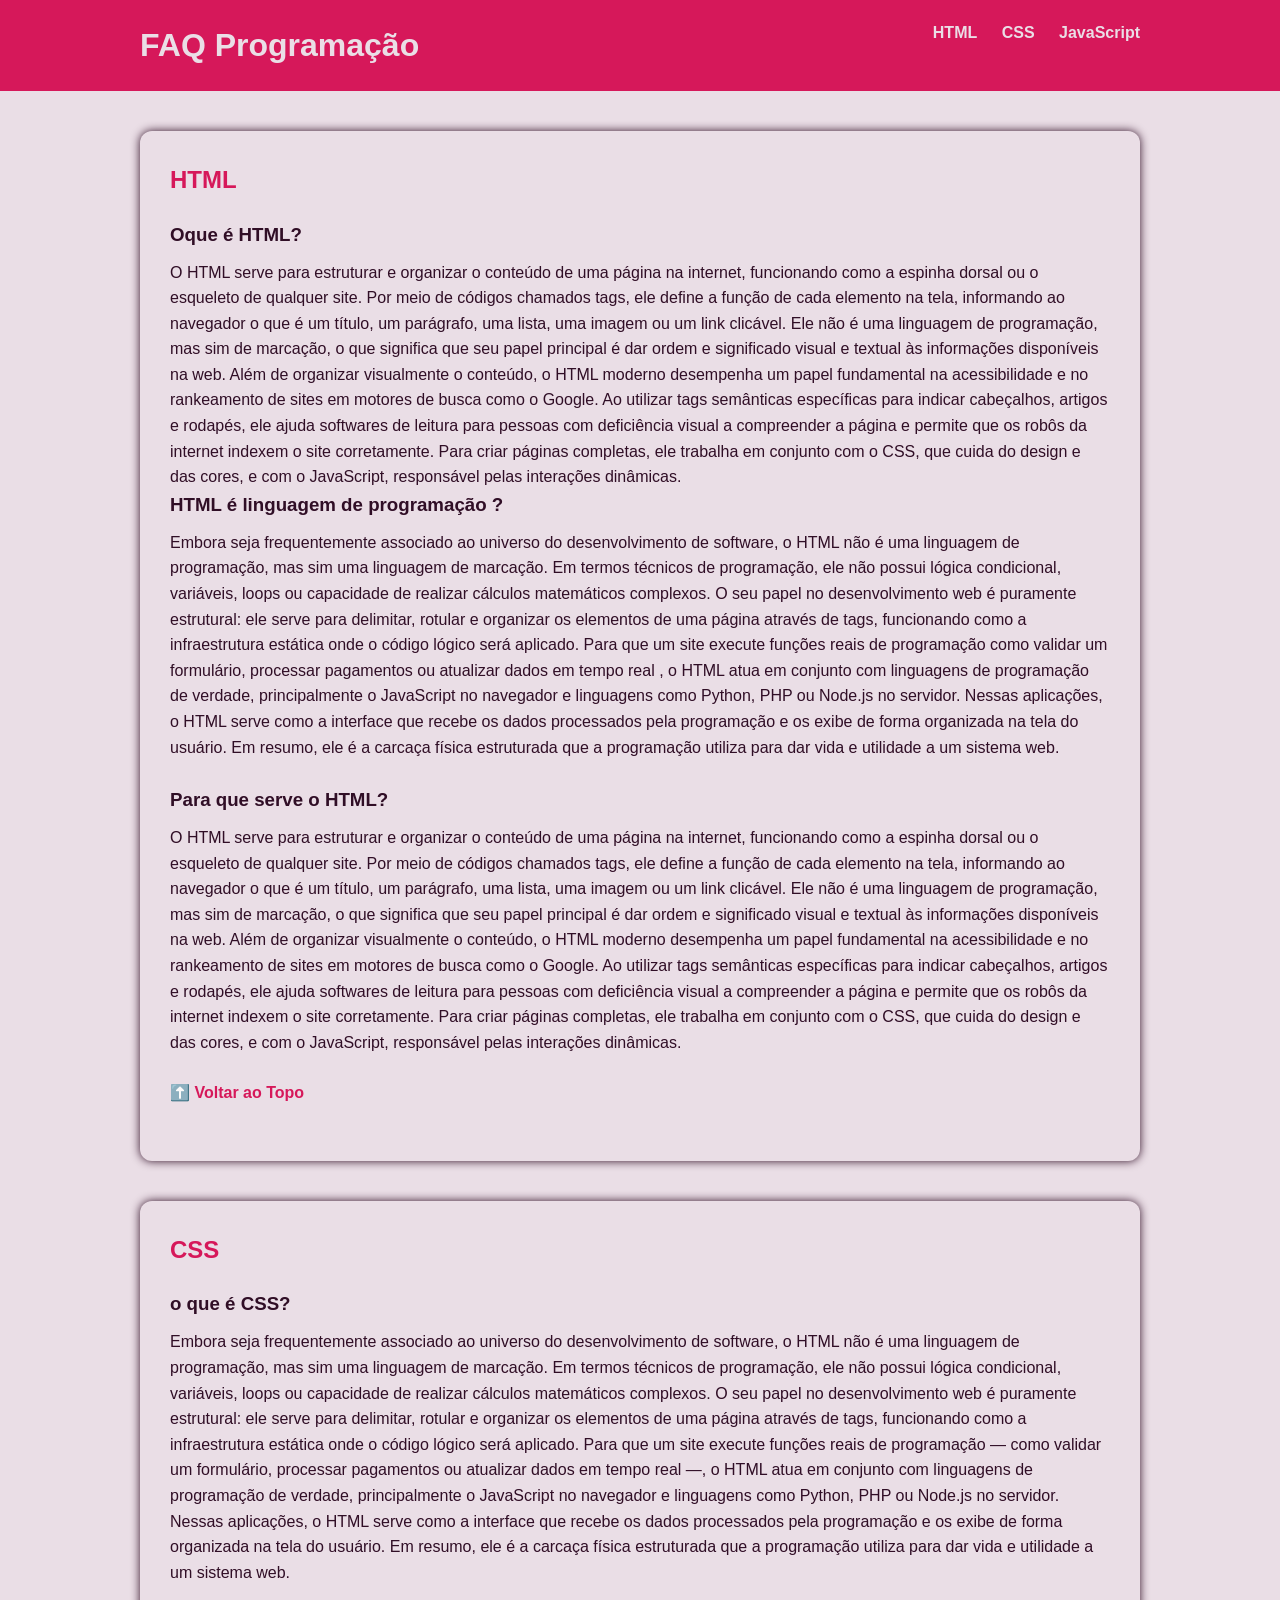
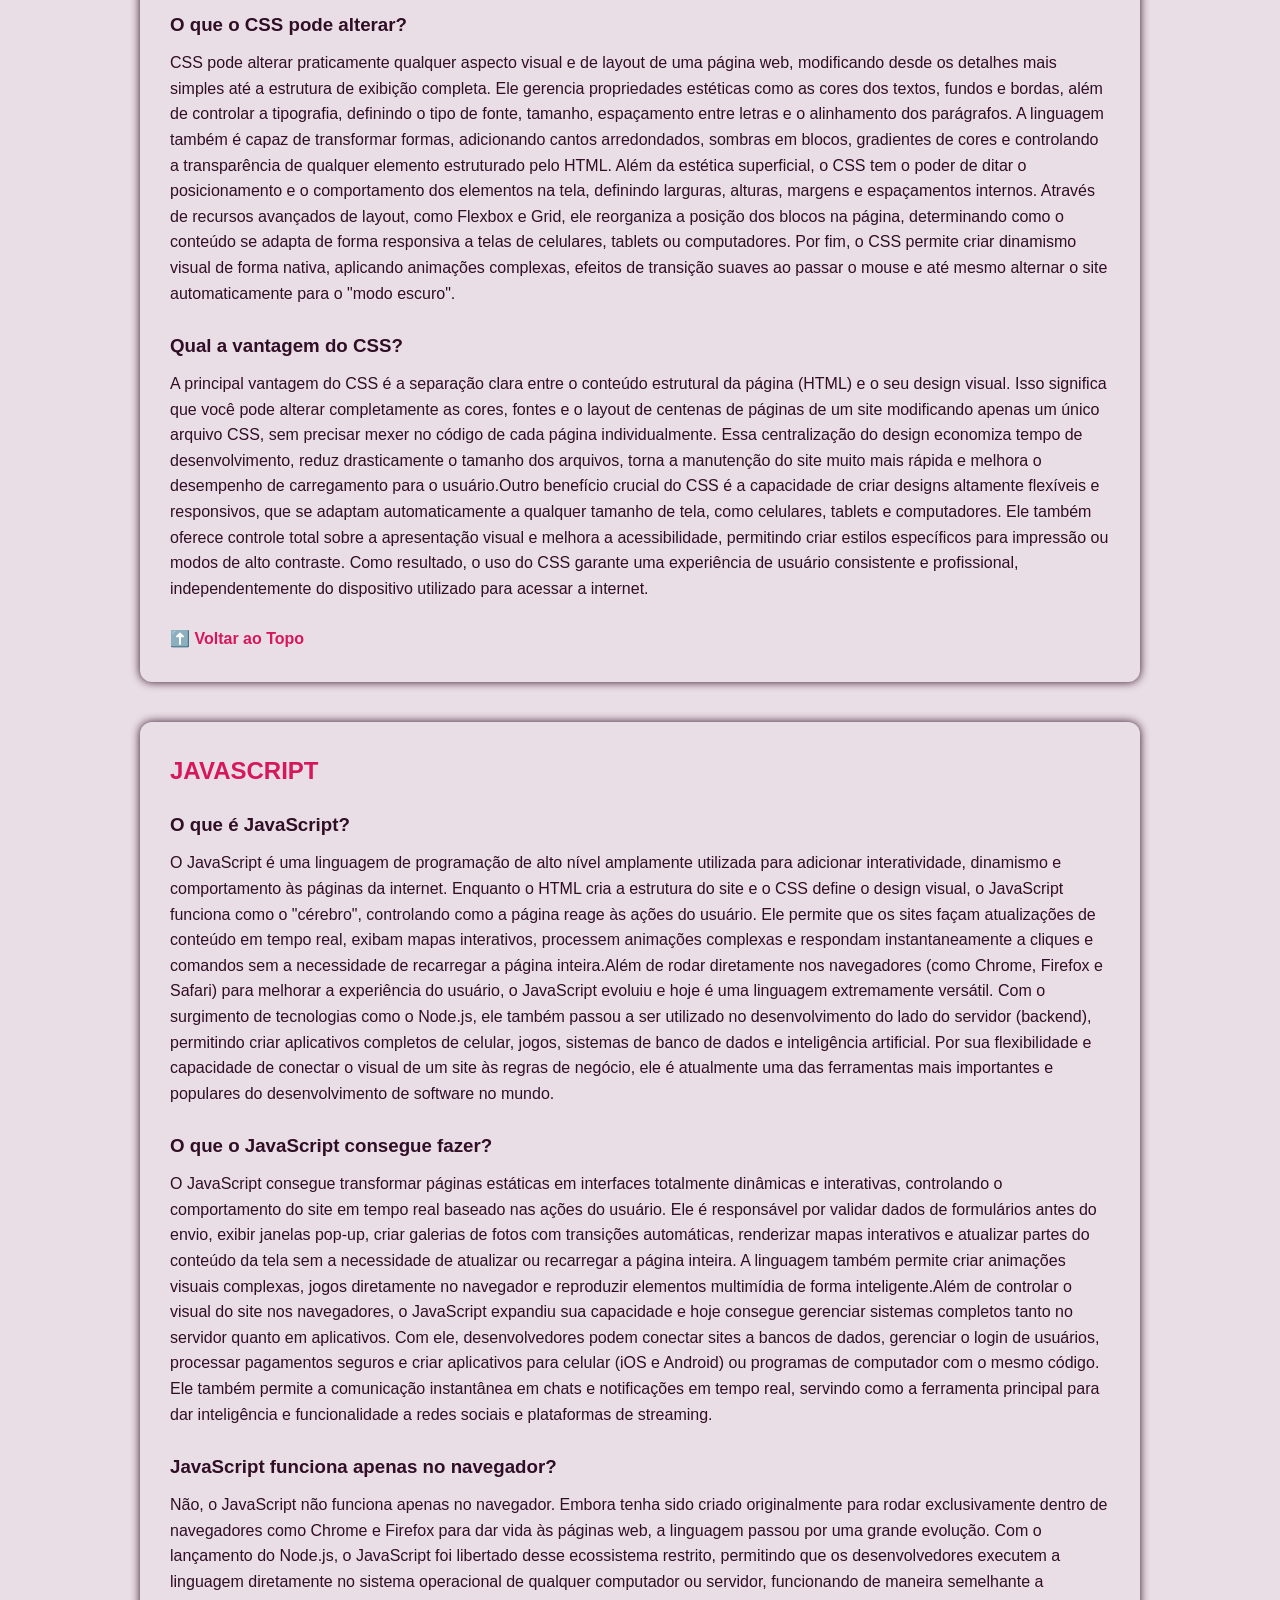
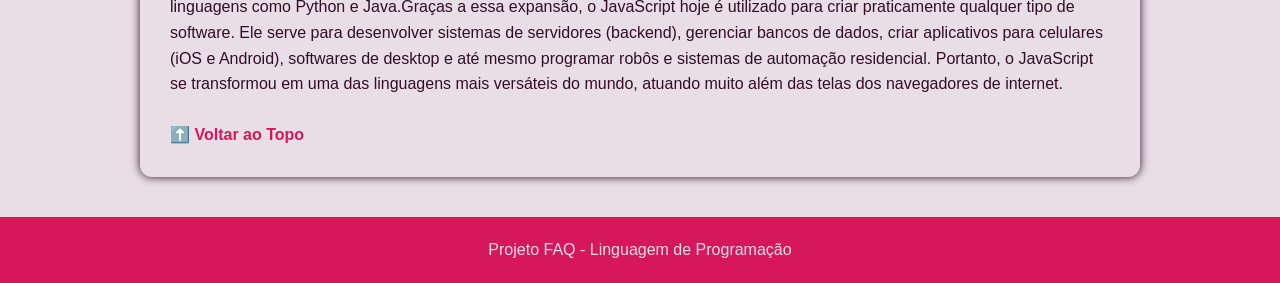
<file: FAQ/index.html>
<!DOCTYPE html>
<html lang="en">
<head>
    <meta charset="UTF-8">
    <meta name="viewport" content="width=device-width, initial-scale=1.0">
    <link rel="stylesheet" href="estilo.css">
    <title>FAQ - Linguagens de Programação</title>
</head>
<body>
    <a id="topo"></a>
    <header>
        <div class="container-menu">
            <h1>FAQ Programação</h1>
            <nav>
                <a href="#html">HTML</a>
                <a href="#css">CSS</a>
                <a href="#javascript">JavaScript</a>
            </nav>
        </div>
    </header>
    <main>
        <section id="html" class="card">
            <h2> HTML </h2>
            <div class="faq">
                <h3> Oque é HTML? </h3>
                <p>O HTML serve para estruturar e organizar o conteúdo de uma página na internet, funcionando como a espinha dorsal ou o esqueleto de qualquer site. Por meio de códigos chamados tags, ele define a função de cada elemento na tela, informando ao navegador o que é um título, um parágrafo, uma lista, uma imagem ou um link clicável. Ele não é uma linguagem de programação, mas sim de marcação, o que significa que seu papel principal é dar ordem e significado visual e textual às informações disponíveis na web.
Além de organizar visualmente o conteúdo, o HTML moderno desempenha um papel fundamental na acessibilidade e no rankeamento de sites em motores de busca como o Google. Ao utilizar tags semânticas específicas para indicar cabeçalhos, artigos e rodapés, ele ajuda softwares de leitura para pessoas com deficiência visual a compreender a página e permite que os robôs da internet indexem o site corretamente. Para criar páginas completas, ele trabalha em conjunto com o CSS, que cuida do design e das cores, e com o JavaScript, responsável pelas interações dinâmicas.

</p>
            </div">
            <DIV class="faq">
                <H3>HTML é linguagem de programação ?</H3>
                <P>Embora seja frequentemente associado ao universo do desenvolvimento de software, o HTML não é uma linguagem de programação, mas sim uma linguagem de marcação. Em termos técnicos de programação, ele não possui lógica condicional, variáveis, loops ou capacidade de realizar cálculos matemáticos complexos. O seu papel no desenvolvimento web é puramente estrutural: ele serve para delimitar, rotular e organizar os elementos de uma página através de tags, funcionando como a infraestrutura estática onde o código lógico será aplicado.
Para que um site execute funções reais de programação como validar um formulário, processar pagamentos ou atualizar dados em tempo real , o HTML atua em conjunto com linguagens de programação de verdade, principalmente o JavaScript no navegador e linguagens como Python, PHP ou Node.js no servidor. Nessas aplicações, o HTML serve como a interface que recebe os dados processados pela programação e os exibe de forma organizada na tela do usuário. Em resumo, ele é a carcaça física estruturada que a programação utiliza para dar vida e utilidade a um sistema web.

</P>
            </DIV >
            <div class="faq">
                <h3>Para que serve o HTML?</h3>
                <p>O HTML serve para estruturar e organizar o conteúdo de uma página na internet, funcionando como a espinha dorsal ou o esqueleto de qualquer site. Por meio de códigos chamados tags, ele define a função de cada elemento na tela, informando ao navegador o que é um título, um parágrafo, uma lista, uma imagem ou um link clicável. Ele não é uma linguagem de programação, mas sim de marcação, o que significa que seu papel principal é dar ordem e significado visual e textual às informações disponíveis na web.
Além de organizar visualmente o conteúdo, o HTML moderno desempenha um papel fundamental na acessibilidade e no rankeamento de sites em motores de busca como o Google. Ao utilizar tags semânticas específicas para indicar cabeçalhos, artigos e rodapés, ele ajuda softwares de leitura para pessoas com deficiência visual a compreender a página e permite que os robôs da internet indexem o site corretamente. Para criar páginas completas, ele trabalha em conjunto com o CSS, que cuida do design e das cores, e com o JavaScript, responsável pelas interações dinâmicas.
</p>
            </div>
            <a href="#topo" class="voltar">⬆️ Voltar ao Topo </a>
        </section>
        <section id="css" class="card">
            <h2> CSS </h2>
            <div class="faq">
                <h3>o que é CSS?</h3>
                <p>Embora seja frequentemente associado ao universo do desenvolvimento de software, o HTML não é uma linguagem de programação, mas sim uma linguagem de marcação. Em termos técnicos de programação, ele não possui lógica condicional, variáveis, loops ou capacidade de realizar cálculos matemáticos complexos. O seu papel no desenvolvimento web é puramente estrutural: ele serve para delimitar, rotular e organizar os elementos de uma página através de tags, funcionando como a infraestrutura estática onde o código lógico será aplicado.
Para que um site execute funções reais de programação — como validar um formulário, processar pagamentos ou atualizar dados em tempo real —, o HTML atua em conjunto com linguagens de programação de verdade, principalmente o JavaScript no navegador e linguagens como Python, PHP ou Node.js no servidor. Nessas aplicações, o HTML serve como a interface que recebe os dados processados pela programação e os exibe de forma organizada na tela do usuário. Em resumo, ele é a carcaça física estruturada que a programação utiliza para dar vida e utilidade a um sistema web.


</p>
            </div>
            <div class="faq">
                <h3> O que o CSS pode alterar? </h3>
                <p >CSS pode alterar praticamente qualquer aspecto visual e de layout de uma página web, modificando desde os detalhes mais simples até a estrutura de exibição completa. Ele gerencia propriedades estéticas como as cores dos textos, fundos e bordas, além de controlar a tipografia, definindo o tipo de fonte, tamanho, espaçamento entre letras e o alinhamento dos parágrafos. A linguagem também é capaz de transformar formas, adicionando cantos arredondados, sombras em blocos, gradientes de cores e controlando a transparência de qualquer elemento estruturado pelo HTML.
Além da estética superficial, o CSS tem o poder de ditar o posicionamento e o comportamento dos elementos na tela, definindo larguras, alturas, margens e espaçamentos internos. Através de recursos avançados de layout, como Flexbox e Grid, ele reorganiza a posição dos blocos na página, determinando como o conteúdo se adapta de forma responsiva a telas de celulares, tablets ou computadores. Por fim, o CSS permite criar dinamismo visual de forma nativa, aplicando animações complexas, efeitos de transição suaves ao passar o mouse e até mesmo alternar o site automaticamente para o "modo escuro".</p>

</p>
            </div>
            <div class="faq">
                <h3> Qual a vantagem do CSS? </h3>
                <p>A principal vantagem do CSS é a separação clara entre o conteúdo estrutural da página (HTML) e o seu design visual. Isso significa que você pode alterar completamente as cores, fontes e o layout de centenas de páginas de um site modificando apenas um único arquivo CSS, sem precisar mexer no código de cada página individualmente. Essa centralização do design economiza tempo de desenvolvimento, reduz drasticamente o tamanho dos arquivos, torna a manutenção do site muito mais rápida e melhora o desempenho de carregamento para o usuário.Outro benefício crucial do CSS é a capacidade de criar designs altamente flexíveis e responsivos, que se adaptam automaticamente a qualquer tamanho de tela, como celulares, tablets e computadores. Ele também oferece controle total sobre a apresentação visual e melhora a acessibilidade, permitindo criar estilos específicos para impressão ou modos de alto contraste. Como resultado, o uso do CSS garante uma experiência de usuário consistente e profissional, independentemente do dispositivo utilizado para acessar a internet.</p>
            </div>
            <a href="#topo" class="voltar">⬆️ Voltar ao Topo </a>
            </section>
            <section id="javascript" class="card">
            <H2>JAVASCRIPT</H2>
            <div class="faq">
            <h3> O que é JavaScript? </h3>
            <p>O JavaScript é uma linguagem de programação de alto nível amplamente utilizada para adicionar interatividade, dinamismo e comportamento às páginas da internet. Enquanto o HTML cria a estrutura do site e o CSS define o design visual, o JavaScript funciona como o "cérebro", controlando como a página reage às ações do usuário. Ele permite que os sites façam atualizações de conteúdo em tempo real, exibam mapas interativos, processem animações complexas e respondam instantaneamente a cliques e comandos sem a necessidade de recarregar a página inteira.Além de rodar diretamente nos navegadores (como Chrome, Firefox e Safari) para melhorar a experiência do usuário, o JavaScript evoluiu e hoje é uma linguagem extremamente versátil. Com o surgimento de tecnologias como o Node.js, ele também passou a ser utilizado no desenvolvimento do lado do servidor (backend), permitindo criar aplicativos completos de celular, jogos, sistemas de banco de dados e inteligência artificial. Por sua flexibilidade e capacidade de conectar o visual de um site às regras de negócio, ele é atualmente uma das ferramentas mais importantes e populares do desenvolvimento de software no mundo.</p>
        </div>
        <div class="faq">
            <h3> O que o JavaScript consegue fazer? </h3>
            <p>O JavaScript consegue transformar páginas estáticas em interfaces totalmente dinâmicas e interativas, controlando o comportamento do site em tempo real baseado nas ações do usuário. Ele é responsável por validar dados de formulários antes do envio, exibir janelas pop-up, criar galerias de fotos com transições automáticas, renderizar mapas interativos e atualizar partes do conteúdo da tela sem a necessidade de atualizar ou recarregar a página inteira. A linguagem também permite criar animações visuais complexas, jogos diretamente no navegador e reproduzir elementos multimídia de forma inteligente.Além de controlar o visual do site nos navegadores, o JavaScript expandiu sua capacidade e hoje consegue gerenciar sistemas completos tanto no servidor quanto em aplicativos. Com ele, desenvolvedores podem conectar sites a bancos de dados, gerenciar o login de usuários, processar pagamentos seguros e criar aplicativos para celular (iOS e Android) ou programas de computador com o mesmo código. Ele também permite a comunicação instantânea em chats e notificações em tempo real, servindo como a ferramenta principal para dar inteligência e funcionalidade a redes sociais e plataformas de streaming.</p>
        </div>
        <div class="faq">
            <h3> JavaScript funciona apenas no navegador? </h3>
            <p>Não, o JavaScript não funciona apenas no navegador. Embora tenha sido criado originalmente para rodar exclusivamente dentro de navegadores como Chrome e Firefox para dar vida às páginas web, a linguagem passou por uma grande evolução. Com o lançamento do Node.js, o JavaScript foi libertado desse ecossistema restrito, permitindo que os desenvolvedores executem a linguagem diretamente no sistema operacional de qualquer computador ou servidor, funcionando de maneira semelhante a linguagens como Python e Java.Graças a essa expansão, o JavaScript hoje é utilizado para criar praticamente qualquer tipo de software. Ele serve para desenvolver sistemas de servidores (backend), gerenciar bancos de dados, criar aplicativos para celulares (iOS e Android), softwares de desktop e até mesmo programar robôs e sistemas de automação residencial. Portanto, o JavaScript se transformou em uma das linguagens mais versáteis do mundo, atuando muito além das telas dos navegadores de internet.</p>
        </div>
        <a href="#topo" class="voltar"> ⬆️ Voltar ao Topo </a>
        </section>
    </main>
    <footer>
        <p>Projeto FAQ - Linguagem de Programação</p>
    </footer>
</body>
</html>
</file>
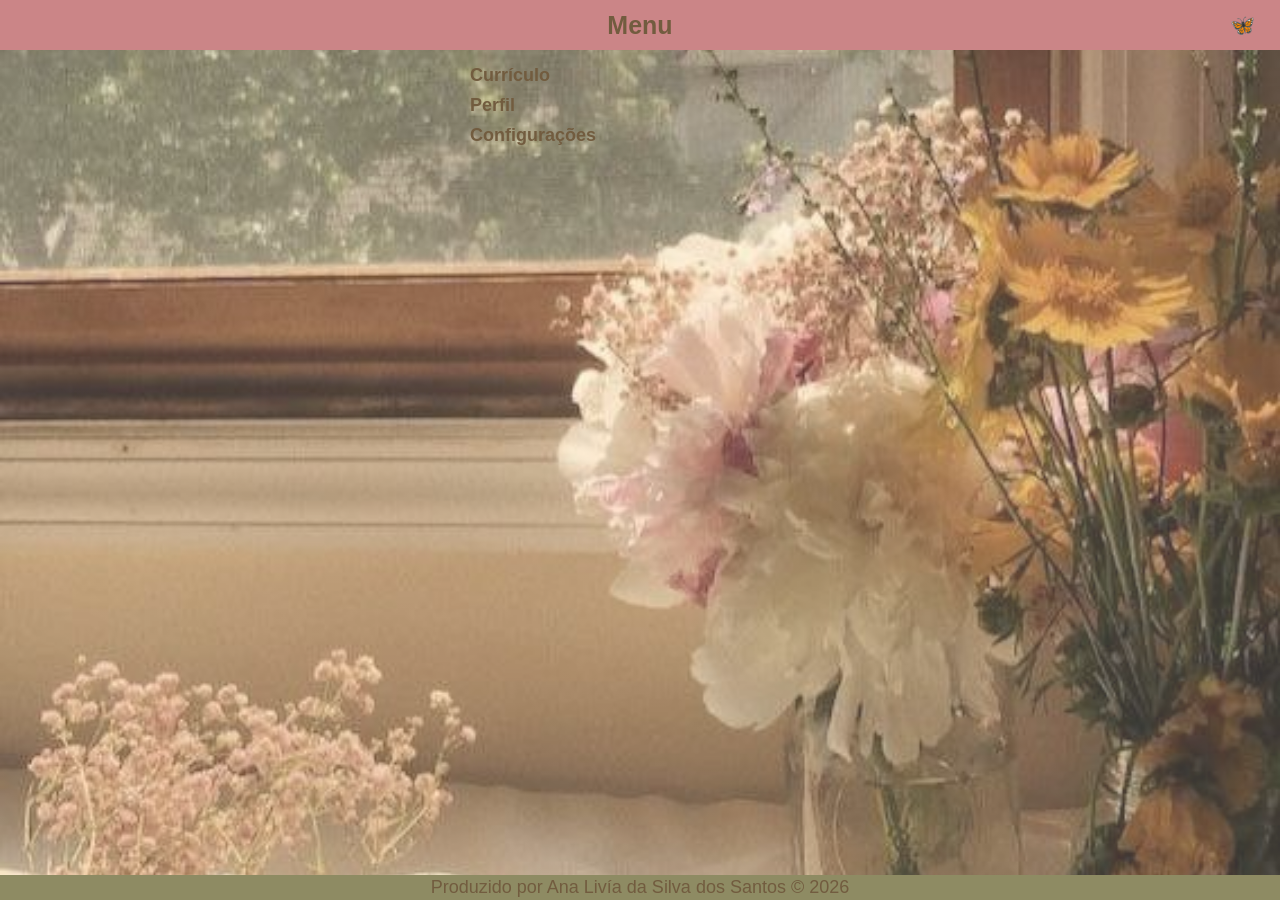
<file: PW I/Currículo/index.html>
<!DOCTYPE html>
<html lang="pt-br">
<head>
    <meta charset="UTF-8">
    <meta name="viewport" content="width=device-width, initial-scale=1.0">
    <meta name="author" content="Ana Livía da Silva dos Santos">
    <meta name="description" content="Menu do currículo da Ana Livía da Silva dos Santos">
    <meta name="keywords" content="currículo, curso ams,HTML 5, CSS 3">
    <link rel="stylesheet" href="CSS/Style.css">
<link rel="stylesheet" href="CSS/dark.css">
    <link rel="shortcut icon" href="Icons/IconeC..png">
    <title>Menu do Currículo</title>
</head>
<body>
<main>
    <header>
        <button id="tema">🦋</button>
        <h1> Menu</h1>
    
    </header>
    <section>
        <nav>
        <ul type="circle">
            <li><a href="Pages/curriculo.html">Currículo</a></li>
            <li><a href="Pages/perfil.html">Perfil</a></li>
            <li><a href="Pages/config.html">Configurações</a></li>
        </ul>

        </nav>
    </section>
    <footer>
        <p>Produzido por Ana Livía da Silva dos Santos &copy; 2026</p>
    </footer>
</main>  
<script src="./Js/script.js"></script>
</body>
</html>
</file>
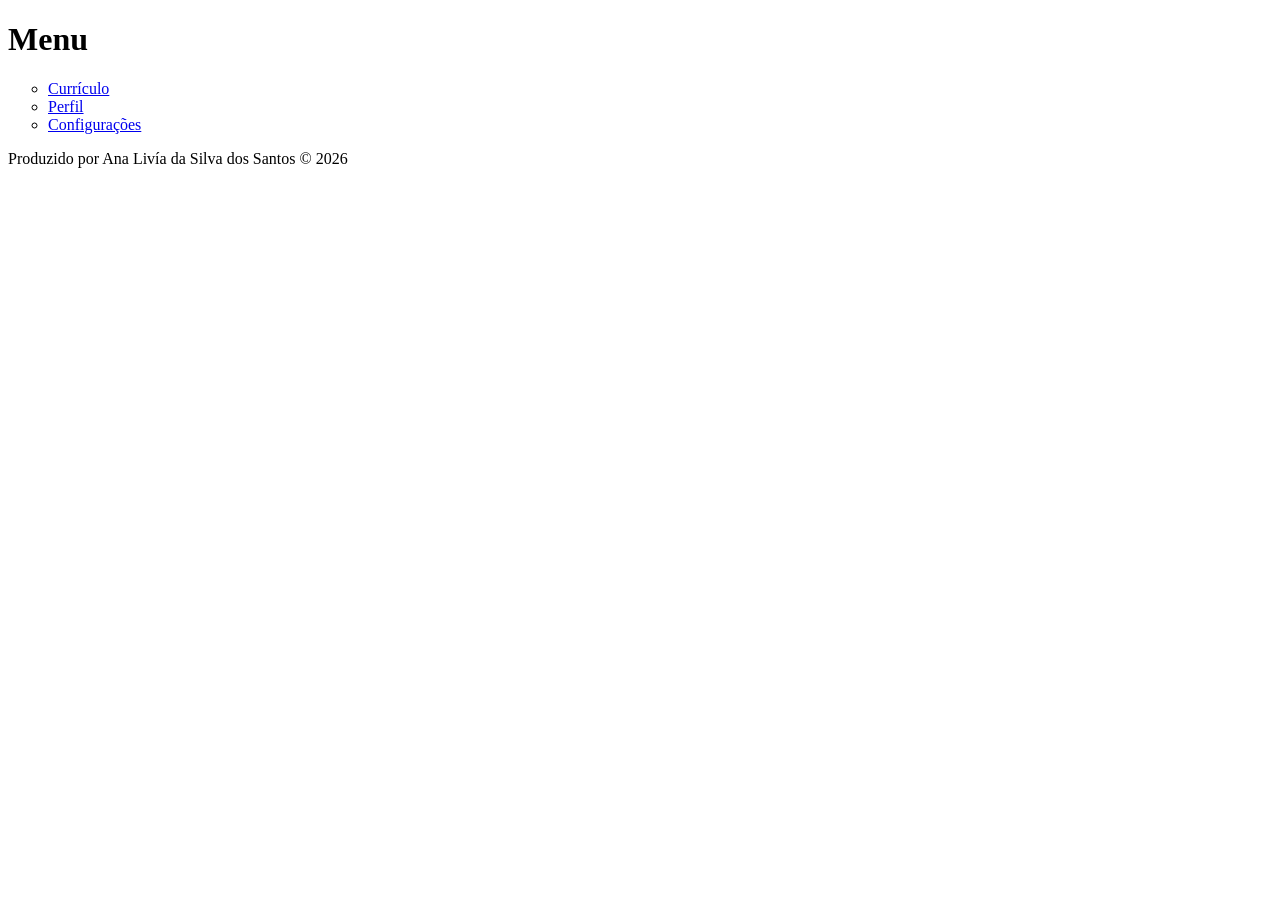
<file: PW I/Currículo/currículo/index.html>
<!DOCTYPE html>
<html lang="pt-br">
<head>
    <meta charset="UTF-8">
    <meta name="viewport" content="width=device-width, initial-scale=1.0">
    <meta name="author" content="Ana Livía da Silva dos Santos">
    <meta name="description" content="Menu do currículo da Ana Livía da Silva dos Santos">
    <meta name="keywords" content="currículo, curso ams,HTML 5, CSS 3">
    <title>Menu do Currículo</title>

</head>
<body>
<main>
    <header>
        <h1> Menu</h1>
    </header>
    <section>
        <nav>
        <ul type="circle">
            <li><a href="Pages/curriculo.html">Currículo</a></li>
            <li><a href="Pages/perfil.html">Perfil</a></li>
            <li><a href="Pages/config.html">Configurações</a></li>
        </ul>

        </nav>
    </section>
    <footer>
        <p>Produzido por Ana Livía da Silva dos Santos &copy; 2026</p>
    </footer>
</main>  
</body>
</html>
</file>
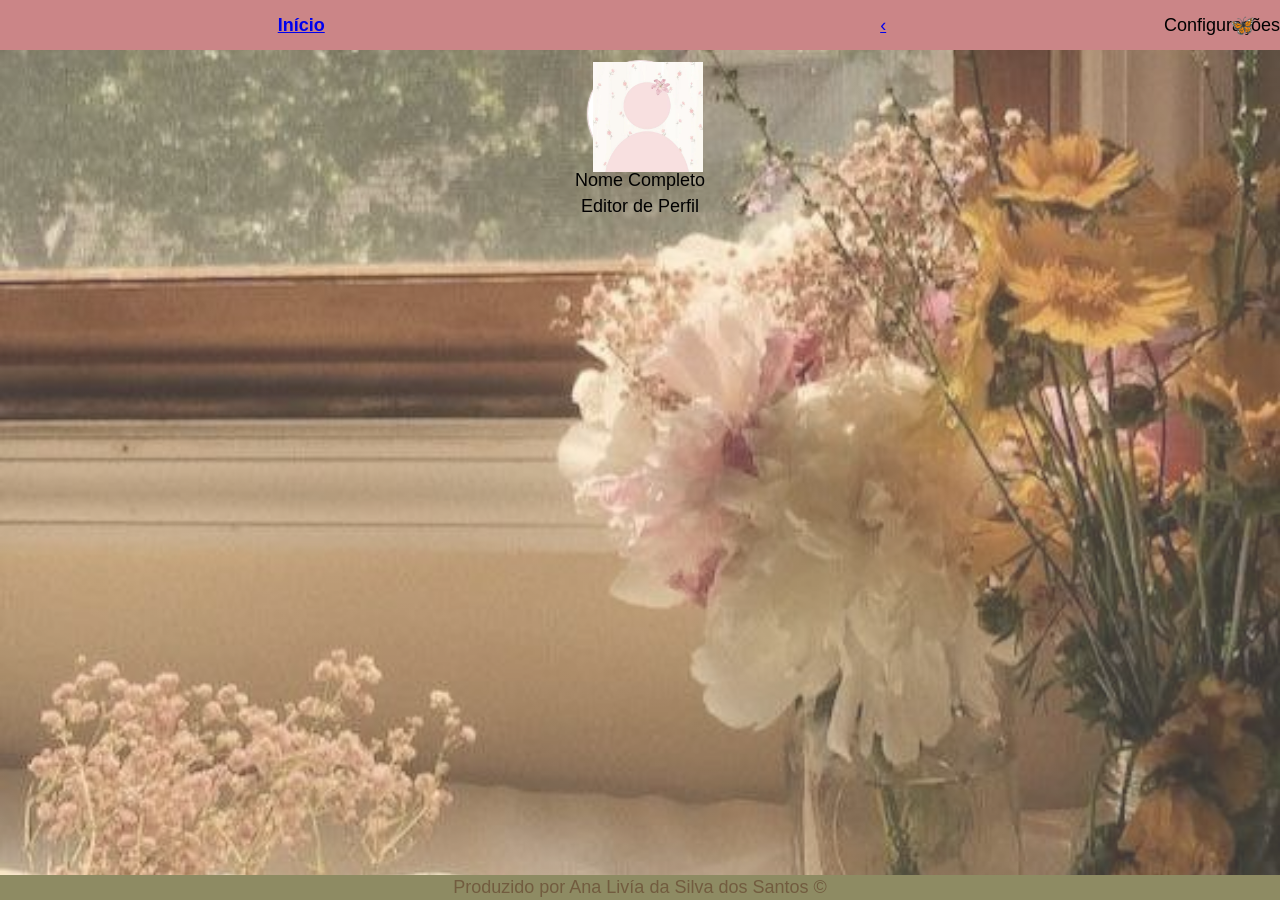
<file: PW I/Currículo/Pages/Config.html>
<!DOCTYPE html>
<html lang="pt-br">
<head>
    <meta charset="UTF-8">
    <meta name="viewport" content="width=device-width, initial-scale=1.0">
    <link rel="stylesheet" href="../CSS/Style.css">
    <link rel="stylesheet" href="../CSS/dark.css">
    <link rel="shortcut icon" href="../Icons/IconeC..png">
    <title>Configurações</title>

</head>
<body>
    <main>
        <header>
            <h1><a class="inicio" href="../index.html" title="Início">Início</a></h1>
            <button id="tema">🦋</button>
            <span>
                <a href="../index.html">&lsaquo;</a>
            </span> Configurações </h1>
        </header>
        <section>
            <figure>
                <img src="../imagens/WhatsApp Image 2026-03-03 at 12.50.36.jpeg" alt="Imagens de Perfil Geral" width="100px"> 
            </figure>
            <p>Nome Completo</p>
            <p>Editor de Perfil</p>
        </section>
        <footer>
            <p>Produzido por Ana Livía da Silva dos Santos &copy; </p>
        </footer>
    </main>
    <script src="../Js/script.js"></script>
</body>
</html>
</file>
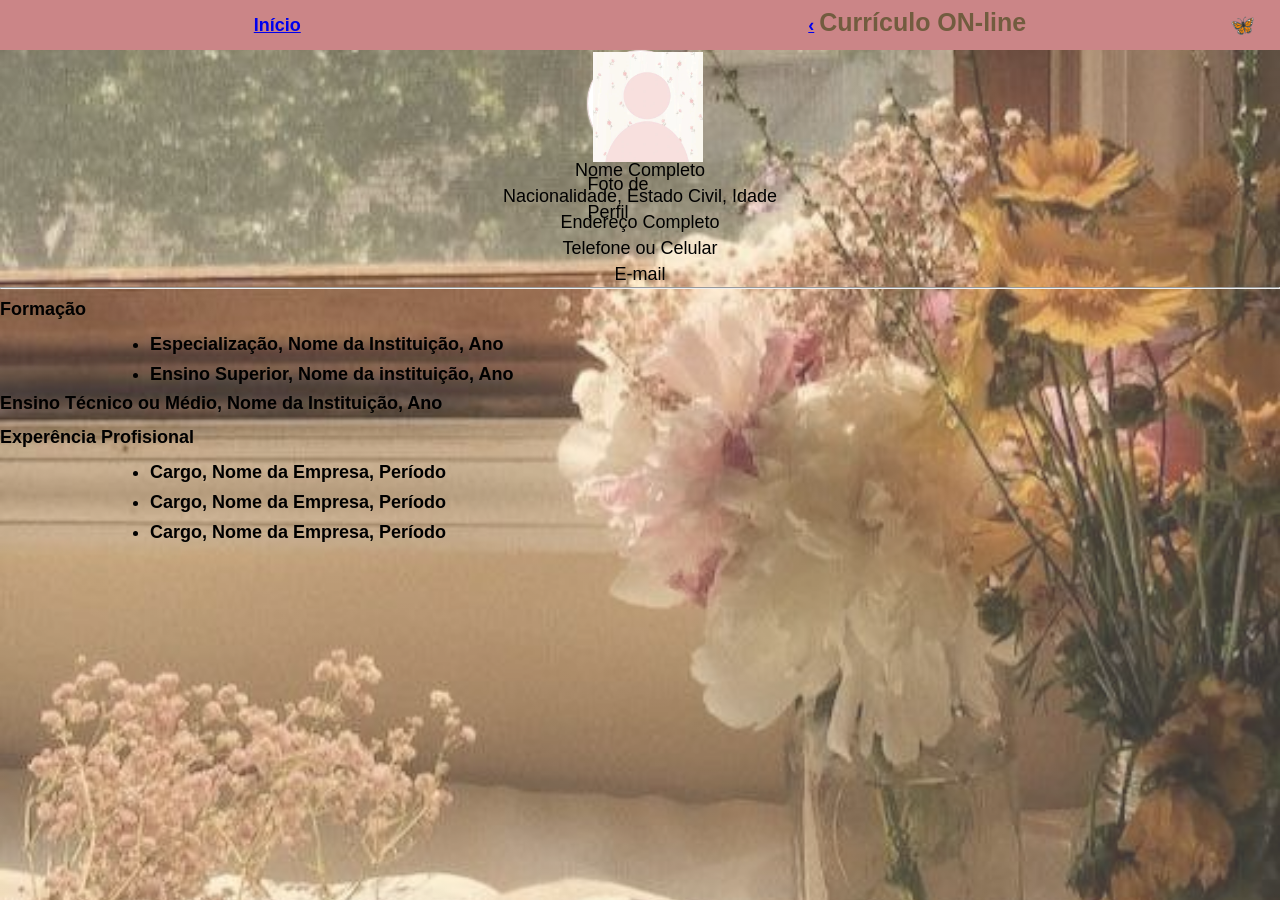
<file: PW I/Currículo/Pages/curriculo.html>
<!DOCTYPE html>
<html lang="pt-br">
<head>
    <meta charset="UTF-8">
    <meta name="viewport" content="width=device-width, initial-scale=1.0">
    <link rel="stylesheet" href="../CSS/Style.css">
    <link rel="stylesheet" href="../CSS/dark.css">
    <link rel="shortcut icon" href="../Icons/IconeC..png ">
    <title>Currículo ON-Line</title>
</head>
<body>
    <main>
        <header>
                        <h1><a class="inicio" href="../index.html" title="Início">Início</a></h1>
            <button id="tema">🦋</button>
            <h1><span><a href="../index.html">&lsaquo;</a> </span>Currículo ON-line</h1>
        </header>
        </section>
            <figure> 
                <img src="../imagens/WhatsApp Image 2026-03-03 at 13.06.49.jpeg" width="100px" alt="Foto de perfil" id="Foto">
                <figcaption> Foto de Perfil</figcaption>                                                                                                
            </figure>
                <p> Nome Completo</p>
                <p>Nacionalidade, Estado Civil, Idade</p>
                <P>Endereço Completo</p>
                <p>Telefone ou Celular</p>
                <p>E-mail</p>
                <hr>
                <h2>Formação<h2>

                    <ul>
                        <li>Especialização, Nome da Instituição, Ano</li>
                        <li>Ensino Superior, Nome da instituição, Ano</li>
                        </li>Ensino Técnico ou Médio, Nome da Instituição, Ano</li>
                    </ul>

            <h2>Experência Profisional<h2>
            <ul>
                <li>Cargo, Nome da Empresa, Período</li>
                <li>Cargo, Nome da Empresa, Período</li>
                <li>Cargo, Nome da Empresa, Período</li>
            <ol>
        </section>
    </main>
    <script src="../Js/script.js"></script>
</body>
</html>
</file>
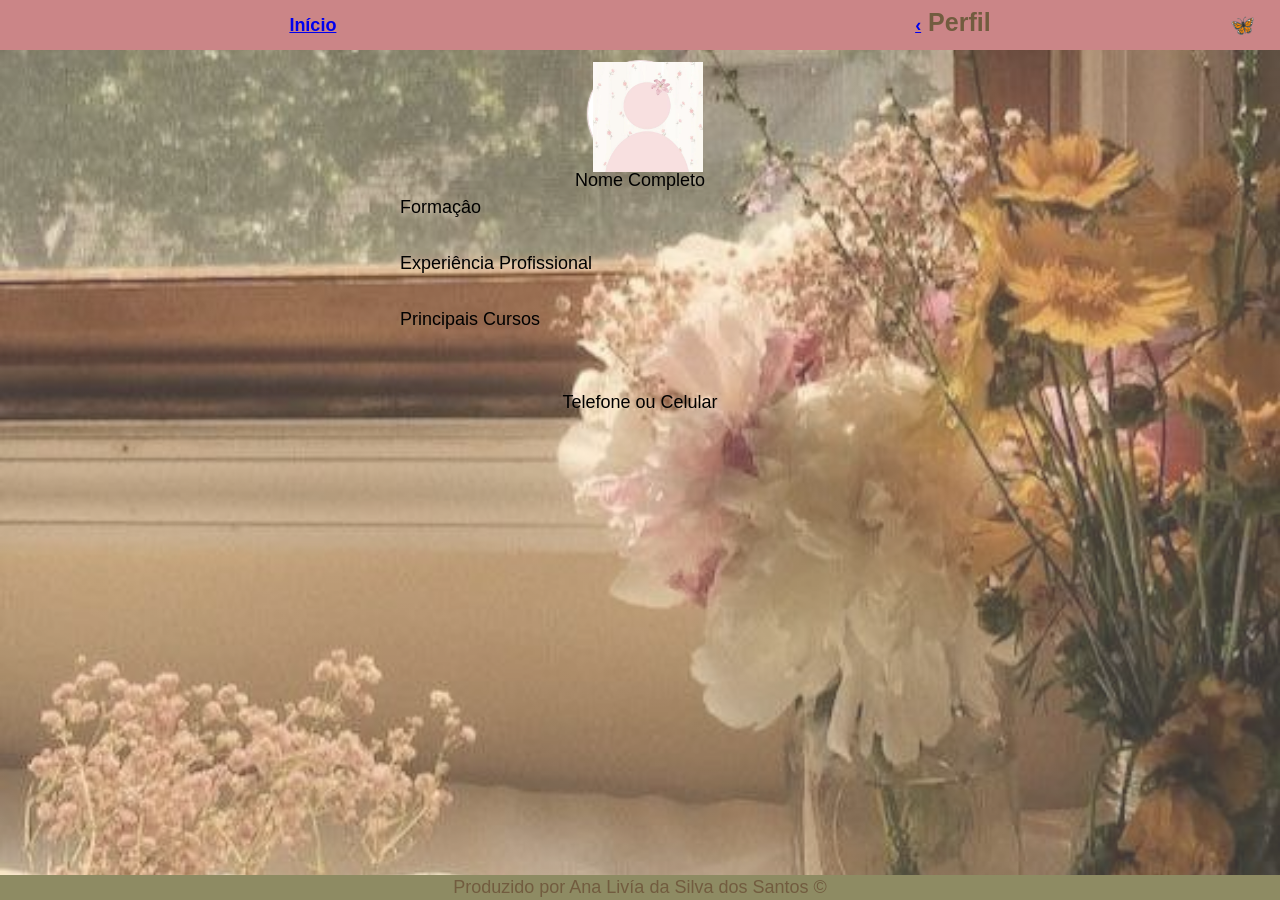
<file: PW I/Currículo/Pages/perfil.html>
<!DOCTYPE html>
<html lang="en">
<head>
    <meta charset="UTF-8">
    <meta name="viewport" content="width=device-width, initial-scale=1.0">
    <link rel="stylesheet" href="../CSS/Style.css">
    <link rel="stylesheet" href="../CSS/dark.css">
    <link rel="shortcut icon" href="../Icons/IconeC..png">
    <title>Document</title>
</head>
<body>
    <main>
        <header>
                        <h1><a class="inicio" href="../index.html" title="Início">Início</a></h1>
            <button id="tema">🦋</button>
            <h1>
                <span><a href="../index.html">&lsaquo;</a></span> Perfil
            </h1>
        </header>
        <section>
            <figure>
                <img src="../imagens/WhatsApp Image 2026-03-03 at 12.50.36.jpeg" alt="Foto de Perfil"width="100px"id=foto>
            </figure>
            <p>Nome Completo</p>
            <pre>
                Formaçâo <br>
                Experiência Profissional <br>
                Principais Cursos <br>
            </pre>
            <p>Telefone ou Celular </p>
        </section> 
        <footer>
            <p>Produzido por Ana Livía da Silva dos Santos &copy;</p>
        </footer>
    </main>
    <script src="../Js/script.js"></script>
</body>
</html>
</file>
<file: FAQ/estilo.css>
/* VARIÁVEIS */
:root{
    --cor-principal: #d6185a;
    --cor-hover: #e556a7;
    --cor-voltar:#E63986;
    --cor-fundo: #eadee6; 
    --cor-texto:#300e26;
}

/* RESET */
* {
    margin: 0;
    padding: 0;
    box-sizing: border-box;
}

/* GERAL */
header {
    background-color: var(--cor-principal);
    padding: 20px;
    position: sticky;
    top: 0;
    z-index: 1000;
}

/* TOPO */
header {
    background-color: var(--cor-principal);
    padding: 20px;
    position: sticky;
    top: 0;
    z-index: 1000;
}

header h1 {
    color: var(--cor-fundo);
}

/* CONTEUDO */
main {
    width: 90%;
    max-width: 1000px;
    margin: 40px auto;
}

/* GERAL */
body {
    font-family: Arial, Helvetica, sans-serif;
    background-color: var(--cor-fundo);
    color: var(--cor-texto);
    line-height: 1.6;
    scroll-behavior: smooth;
}

/* MENU */
nav a {
    color: var(--cor-fundo);
    text-decoration: none;
    margin-left: 20px;
    font-weight: bold;
    transition: 0.3s;
}

nav a:hover {
    color: var(--cor-hover) !important;
}

/* VOLTAR */
.voltar {
    text-decoration: none;
    color: var(--cor-principal);
    font-weight: bold;
    transition: 0.3;
}
.voltar:hover {
    color: var(--cor-voltar);
}

/* RODAPÉ */
footer {
    background-color: var(--cor-principal);
    color: var(--cor-fundo);
    text-align: center;
    padding: 20px;
}

.container-menu {
    max-width: 1000px;
    margin: auto;
    display: flex;
    justify-content: space-between;
}

/* CARDS */
.card {
    background-color: var(--cor-fundo);
    margin-bottom: 40px;
    padding: 30px;
    border-radius: 12px;
    box-shadow: 0 0 10px var(--cor-texto);
}

.card h2 {
    color: var(--cor-principal);
    margin-bottom: 20px;
}

/* FAQ */
.faq {
    margin-bottom: 25px;
}

.faq h3 {
    margin-bottom: 10px;
    color: var(--cor-texto);
}

.faq p {
    color: var(--cor-texto);
}
</file>
<file: PW I/Currículo/CSS/Style.css>
@charset "UTF-8";

:ROOT{
    /* Cores */
    --cor-fundo: #eae9d5;
    --cor-header: #CB8587;
    --cor-footer: #8E8B63;
    --cor-texto: #725C3F;
    --cor-borda: #eddada;
    --cor-sombra: #E5E0D8;
    --cor-branca: #fff;
    --bg-image: url('../imagens/Bíblia.sol.JPEG.jpeg');
    --overlay-opacity: 0.2;
    /* Fontes */
    --fonte-padrao: Arial, Great Vibes Narvriy, Verdana;

    /* Tamanhos */
    --fonte-base: 18px;
    --line-base: 28px;
    --radius: 5px;

    /* Espacamentos */
    --espaco-padrao: 10px;
    }

    /* Configuração global(reset da página) */

    *{
        margin: auto;
        padding: 0;
        font-family: var(--fonte-padrao) ;
        font-size: var(--fonte-base);
        line-height: var(--line-base);
    }

html, body{
    height: 100%;
   /* background: var(--cor-fundo); */
    background:
    linear-gradient(
            rgba(255, 255, 255,  var(--overlay-opacity)),
            rgba(255, 255, 255,  var(--overlay-opacity))
        ),
        var(--bg-image) no-repeat center center fixed;
        background-size: cover;
}

main{
    width: 100%;
    height: 100%;
}

section{
    display: block;
    width: 640px;
    margin: auto;
    padding: var(--espaco-padrao);
}

header{
    width: 100%;
    height: 50px;
    background: var(--cor-header);
}

h1{
    text-align: center;
    line-height: 0px;
    font-size: 25px;
    color: var(--cor-branca);
}

nav a{
    text-decoration: none;
    color: var(--cor-texto);
    font-weight: bold;
}

nav{
    margin-top: var(--espaço-padrao);
}

nav a:hover{
    color: var(--cor-footer);
}

nav ul{
    list-style: none;
}

ul li, ol li{
    margin-left: 150px;
    line-height: 30px;
}

footer p{
    line-height: 25px;
}

footer {
    width: 100%;
    height: 25px;
    background: var(--cor-footer);
    color: var(--cor-branca);
    position: absolute;
    bottom: 0;
    display: block;
    clear: both;
}

h2{
    line-height: 40px;
}

p, blockquote {
    text-align: center;
    line-height: 26px;
}

hr {
    margin:var(--espaço-padrao);
}

img {
    width: 110px;
    position: relative;
    margin-left: 5px;
    margin-top: 1px;
}

figure {
    width: 105px;
    height: 105px;
    background: var (--cor-branca);
    border-radius: 75px;
    margin: var (--espaço-padrao) auto; 
    border: 1px solid var (--cor-borda);
    box-shadow: 0px 1px 2px var(--cor-sombra);
}
</file>
<file: PW I/Currículo/CSS/dark.css>
:root {
    /* MODO CLARO */
    --cor-fundo: #eae9d5;
    --cor-header: #CB8587;
    --cor-footer: #8E8B63;
    --cor-texto: #725C3F;
    --cor-borda: #eddada;
    --cor-sombra: #E5E0D8;
    --cor-branca: #fff;
}
    /* MODO ESCURO*/
    .dark {
        --cor-fundo: #121212; 
        --cor-header: #1f1f1f;
        --cor-footer: #2c2c2c;
        --cor-texto: #f1f1f1;
        --cor-branco: #1e1e1e;
        --cor-borda: #444;
        --cor-sombra:#000; 
        --bg-image: url('../imagens/Bíblia.flor.JPEG.jpeg');
        --overlay-opacity: 0.2;

    }

    * {
        transition: all 0.5s ease;
    }

    /*body{
        background: var(--cor-fundo);
        color: var(--cor-texto);
    }*/

    body.dark,
    body.dark html {
        background:
        linear-gradient(
            rgba(0, 0, 0, var(--overlay-opacity)),
            rgba(0, 0, 0, var(--overlay-opacity))
        ),
        var(--bg-image) no-repeat center center fixed;
        background-size: cover;
    }

    header {
        background: var(--cor-header);
    }

    h1{
        color: var(--cor-texto);
    }

    footer {
        background: var(--cor-footer);
        color: var(--cor-texto);
    }

    nav a {
        color: var(--cor-texto);
    }

    nav a:hover {
        color: var(--cor-footer);
    }

    figure{
        background: var(--cor-branca);
        border: 1px solid var(--cor-borda);
        box-shadow: 0 1px 2px var(--cor-sombra);
    }

    header{
        width: 100%;
        height: 50px;
        background: var(--cor-header);
        display: flex;
        align-items: center;
        justify-content: center;
        position: center;
    }

    #tema {
        position: absolute;
        right: 15px;
        padding: 5px 10px;
        border: none;
        border-radius: 5px;
        cursor: pointer;
        background: var(--cor-footer);
        color: var(--cor-branco);
        font-size: 14px;
        background: none;
        font-size: 20px;
        border: none;
        cursor: pointer;
    }
    .voltar {
    position: absolute;
    left: 15px;
    color: var(--cor-branco);
    text-decoration: none;
    font-size: 16px;
    padding: 6px;
    background: rgba(255, 255, 255, 0.15);
    border: 1px solid rgba(255, 255, 255, 0.2);
}

.voltar:hover {
    background: rgba(255, 255, 255, 0.25);
}
</file>
